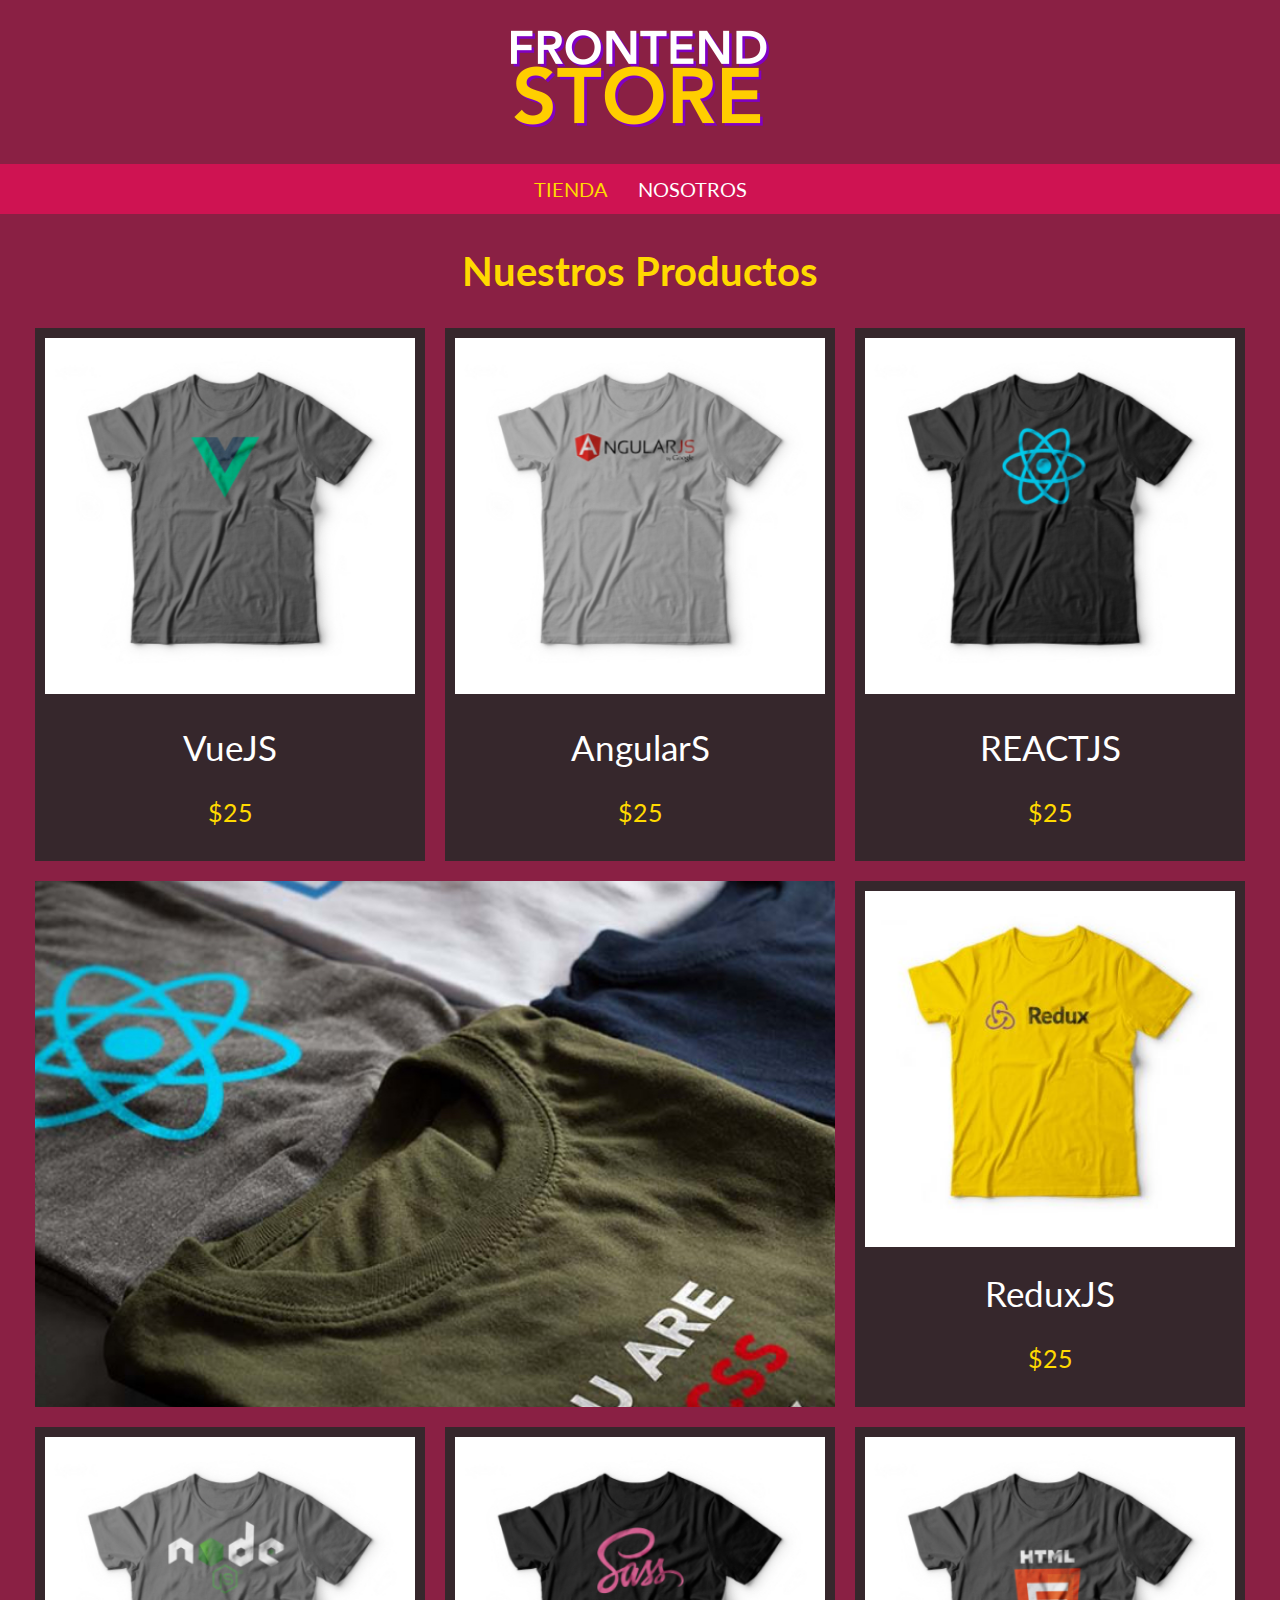
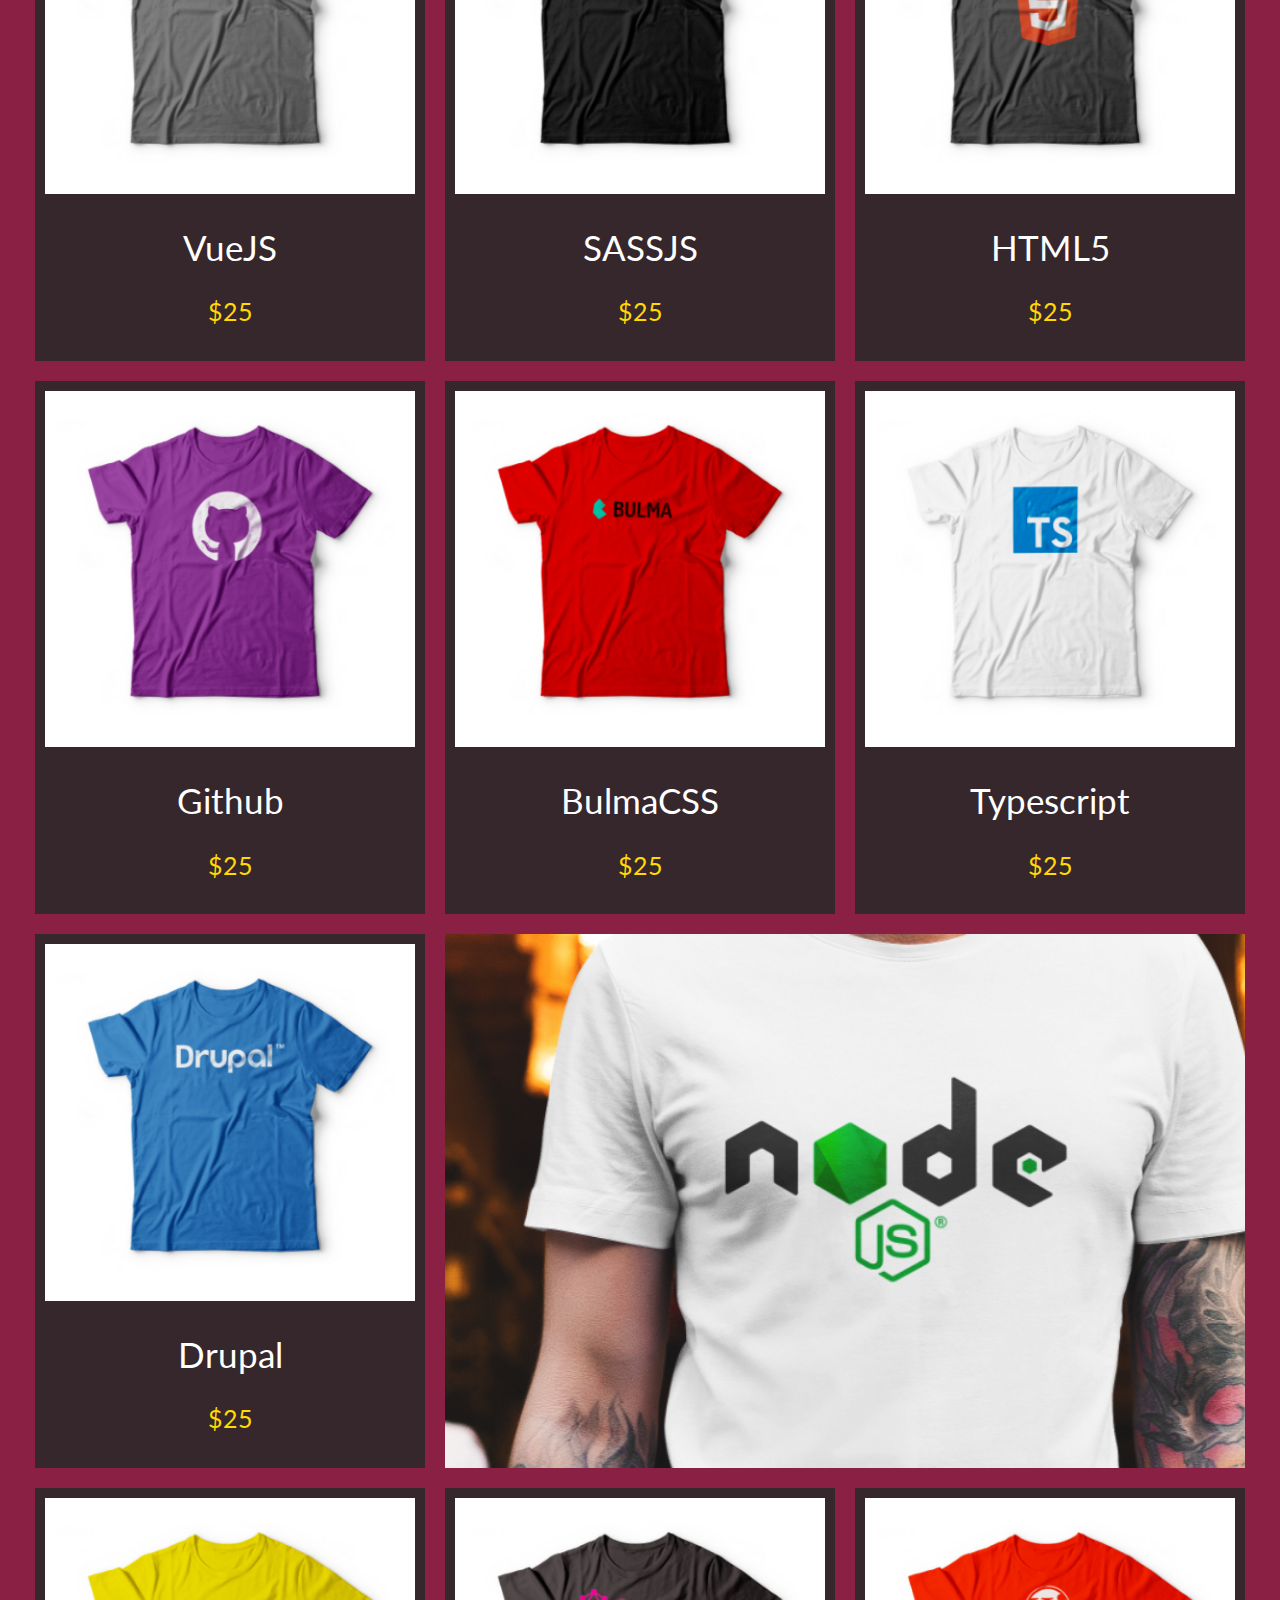
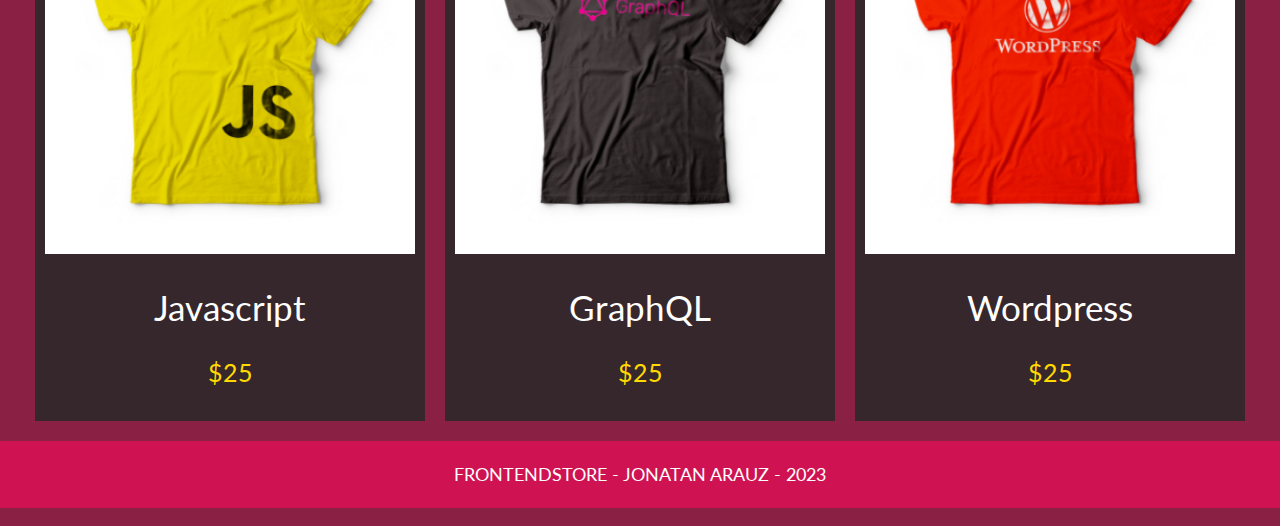
<file: index.html>
<!DOCTYPE html>
<html lang="en">
<head>
    <meta charset="UTF-8">
    <meta http-equiv="X-UA-Compatible" content="IE=edge">
    <meta name="viewport" content="width=device-width, initial-scale=1.0">
    <title>FrontendStore</title>
    <link rel="stylesheet" href="css/normalize.css">
    <link rel="preconnect" href="https://fonts.googleapis.com">
    <link rel="preconnect" href="https://fonts.gstatic.com" crossorigin>
    <link href="https://fonts.googleapis.com/css2?family=Lato:wght@700&display=swap" rel="stylesheet">
    <link rel="stylesheet" href="css/style.css">
</head>
<body>
    <header class="header">
        <a href="index.html">
            <img class="header__logo" src="img/logo.png" alt="Logotipo">
        </a>
    </header>
    <nav class="navegacion">
        <a class="navegacion__enlace navegacion__enlace--activo" href="index.html">TIENDA</a>
        <a class="navegacion__enlace " href="nosotros.html">NOSOTROS</a>
    </nav>
    <main>
        <h1>Nuestros Productos</h1>
        <div class="grid">
            <div class="producto">
                <a href="productos.html">
                    <img class="producto__imagen" src="img/1.jpg" alt="camisa">
                    <div class="producto__info">
                        <p class="producto__texto">VueJS</p>
                        <p class="producto__precio">$25</p>
                    </div>
                </a>
            </div>
        
        
            <div class="producto">
                <a href="productos.html">
                    <img class="producto__imagen" src="img/2.jpg" alt="camisa">
                    <div class="producto__info">
                        <p class="producto__texto">AngularS</p>
                        <p class="producto__precio">$25</p>
                    </div>
                </a>
            </div>
      
        
            <div class="producto">
                <a href="productos.html">
                    <img class="producto__imagen" src="img/3.jpg" alt="camisa">
                    <div class="producto__info">
                        <p class="producto__texto">REACTJS</p>
                        <p class="producto__precio">$25</p>
                    </div>
                </a>
            </div>
        
        
            <div class="producto">
                <a href="productos.html">
                    <img class="producto__imagen--redux" src="img/4.jpg" alt="camisa">
                    <div class="producto__info">
                        <p class="producto__texto">ReduxJS</p>
                        <p class="producto__precio">$25</p>
                    </div>
                </a>
            </div>

            <div class="producto">
                <a href="productos.html">
                    <img class="producto__imagen" src="img/5.jpg" alt="camisa">
                    <div class="producto__info">
                        <p class="producto__texto">VueJS</p>
                        <p class="producto__precio">$25</p>
                    </div>
                </a>
            </div>
            <div class="producto">
                <a href="productos.html">
                    <img class="producto__imagen" src="img/6.jpg" alt="camisa">
                    <div class="producto__info">
                        <p class="producto__texto">SASSJS</p>
                        <p class="producto__precio">$25</p>
                    </div>
                </a>
            </div>
            <div class="producto">
                <a href="productos.html">
                    <img class="producto__imagen" src="img/7.jpg" alt="camisa">
                    <div class="producto__info">
                        <p class="producto__texto">HTML5</p>
                        <p class="producto__precio">$25</p>
                    </div>
                </a>
            </div>
            <div class="producto">
                <a href="productos.html">
                    <img class="producto__imagen" src="img/8.jpg" alt="camisa">
                    <div class="producto__info">
                        <p class="producto__texto">Github</p>
                        <p class="producto__precio">$25</p>
                    </div>
                </a>
            </div>
            <div class="producto">
                <a href="productos.html">
                    <img class="producto__imagen" src="img/9.jpg" alt="camisa">
                    <div class="producto__info">
                        <p class="producto__texto">BulmaCSS</p>
                        <p class="producto__precio">$25</p>
                    </div>
                </a>
            </div>
            <div class="producto">
                <a href="productos.html">
                    <img class="producto__imagen" src="img/10.jpg" alt="camisa">
                    <div class="producto__info">
                        <p class="producto__texto">Typescript</p>
                        <p class="producto__precio">$25</p>
                    </div>
                </a>
            </div>
            <div class="producto">
                <a href="productos.html">
                    <img class="producto__imagen" src="img/11.jpg" alt="camisa">
                    <div class="producto__info">
                        <p class="producto__texto">Drupal</p>
                        <p class="producto__precio">$25</p>
                    </div>
                </a>
            </div>
            <div class="producto">
                <a href="productos.html">
                    <img class="producto__imagen" src="img/12.jpg" alt="camisa">
                    <div class="producto__info">
                        <p class="producto__texto">Javascript</p>
                        <p class="producto__precio">$25</p>
                    </div>
                </a>
            </div>
            <div class="producto">
                <a href="productos.html">
                    <img class="producto__imagen" src="img/13.jpg" alt="camisa">
                    <div class="producto__info">
                        <p class="producto__texto">GraphQL</p>
                        <p class="producto__precio">$25</p>
                    </div>
                </a>
            </div>
            <div class="producto">
                <a href="productos.html">
                    <img class="producto__imagen" src="img/14.jpg" alt="camisa">
                    <div class="producto__info">
                        <p class="producto__texto">Wordpress</p>
                        <p class="producto__precio">$25</p>
                    </div>
                </a>
            </div>
            <!--aqui termina los sueteres-->
            <div class="grafico grafico--camisa">
                <a href="productos.html">
                    
                </a>
            </div>
            <div class="grafico grafico--node">
                <a href="productos.html">
                    
                </a>
            </div>
        </div>
    </main>
    <footer class="footer">
        <p class="footer__text">FRONTENDSTORE - JONATAN ARAUZ - 2023</p>
    </footer>
</body>

</html>
</file>
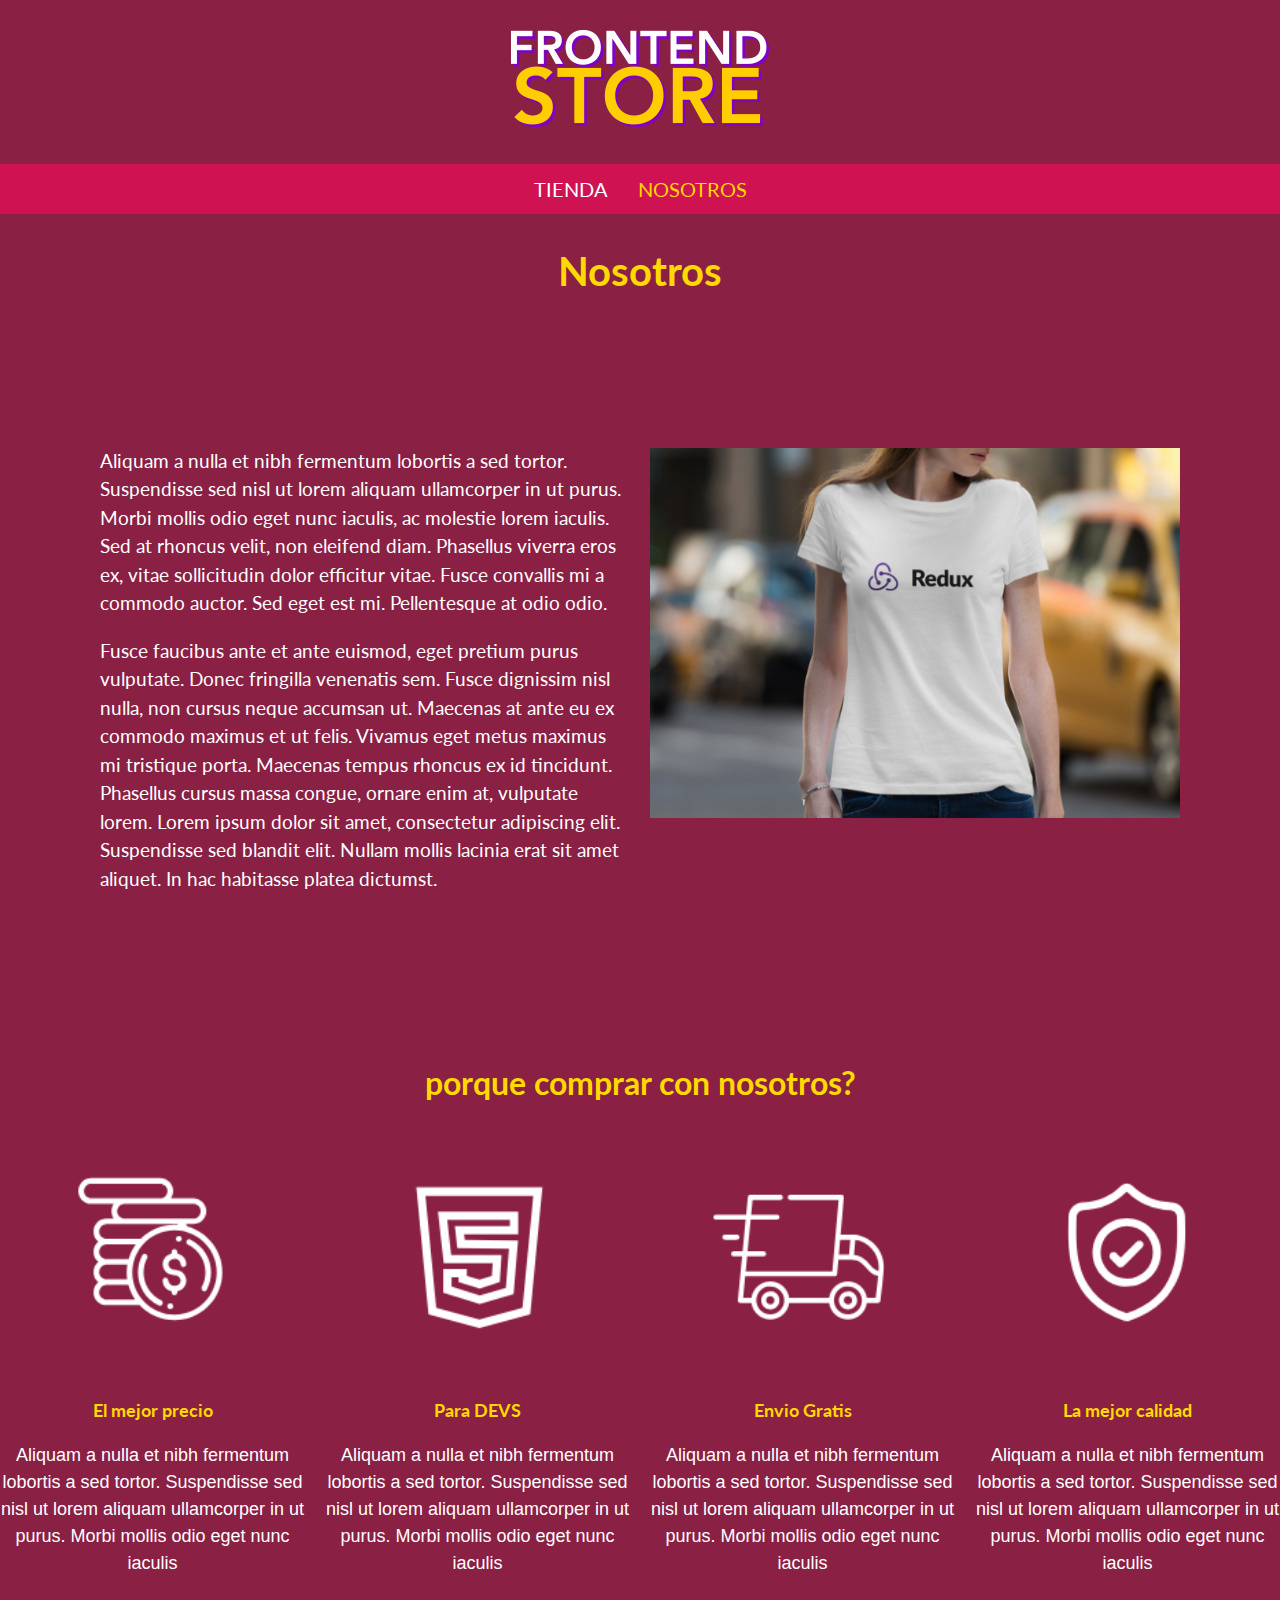
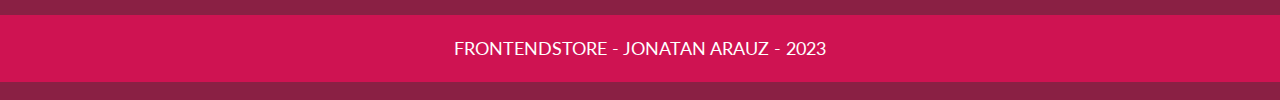
<file: nosotros.html>
<!DOCTYPE html>
<html lang="en">
<head>
    <meta charset="UTF-8">
    <meta http-equiv="X-UA-Compatible" content="IE=edge">
    <meta name="viewport" content="width=device-width, initial-scale=1.0">
    <title>FrontendStore</title>
    <link rel="stylesheet" href="css/normalize.css">
    <link rel="preconnect" href="https://fonts.googleapis.com">
    <link rel="preconnect" href="https://fonts.gstatic.com" crossorigin>
    <link href="https://fonts.googleapis.com/css2?family=Lato:wght@700&display=swap" rel="stylesheet">
    <link rel="stylesheet" href="css/style.css">
</head>
<body>
    <header class="header">
        <a href="index.html">
            <img class="header__logo" src="img/logo.png" alt="Logotipo">
        </a>
    </header>
    <nav class="navegacion">
        <a class="navegacion__enlace" href="index.html">TIENDA</a>
        <a class="navegacion__enlace navegacion__enlace--activo" href="nosotros.html">NOSOTROS</a>
    </nav>
    <main>
        <h1>Nosotros</h1>
        <div class="nosotros">
            <div class="nosotros__contenido">
                <p>
                    Aliquam a nulla et nibh fermentum lobortis a sed tortor. Suspendisse sed nisl ut lorem aliquam ullamcorper in ut purus. Morbi mollis odio eget nunc iaculis, 
                    ac molestie lorem iaculis. Sed at rhoncus velit, non eleifend diam. Phasellus viverra eros ex, vitae sollicitudin dolor efficitur vitae. Fusce convallis mi a 
                    commodo auctor. Sed eget est mi. Pellentesque at odio odio.
                </p>
                   <p>Fusce faucibus ante et ante euismod, eget pretium purus vulputate. Donec fringilla venenatis sem. Fusce dignissim nisl nulla, non cursus neque accumsan ut. 
                    Maecenas at ante eu ex commodo maximus et ut felis. Vivamus eget metus maximus mi tristique porta. Maecenas tempus rhoncus ex id tincidunt. Phasellus cursus massa 
                    congue, ornare enim at, vulputate lorem. Lorem ipsum dolor sit amet, consectetur adipiscing elit. Suspendisse sed blandit elit. Nullam mollis lacinia erat sit amet aliquet. In hac habitasse platea dictumst.

                </p> 
            </div>
            <img class="nosotros__imagen" src="img/nosotros.jpg" alt="nosotros">
        </div>
    </main>
    <section class="contenedor__comprar">
        <h2 class="comprar__titulo">
            porque comprar con nosotros?
        </h2>
        <div class="bloques">
            <div class="bloque">
                <img src="img/icono_1.png" alt="comprar">
                <h3 class="bloque__titulo">El mejor precio</h3>
                <p>Aliquam a nulla et nibh fermentum lobortis a sed tortor. Suspendisse sed nisl ut lorem aliquam ullamcorper in ut purus. Morbi mollis odio eget nunc iaculis</p>
            </div>
            <div class="bloque">
                <img src="img/icono_2.png" alt="comprar">
                <h3 class="bloque__titulo">Para DEVS</h3>
                <p>Aliquam a nulla et nibh fermentum lobortis a sed tortor. Suspendisse sed nisl ut lorem aliquam ullamcorper in ut purus. Morbi mollis odio eget nunc iaculis</p>
            </div>
            <div class="bloque">
                <img src="img/icono_3.png" alt="comprar">
                <h3 class="bloque__titulo">Envio Gratis</h3>
                <p>Aliquam a nulla et nibh fermentum lobortis a sed tortor. Suspendisse sed nisl ut lorem aliquam ullamcorper in ut purus. Morbi mollis odio eget nunc iaculis</p>
            </div>
            <div class="bloque">
                <img src="img/icono_4.png" alt="comprar">
                <h3 class="bloque__titulo">La mejor calidad</h3>
                <p>Aliquam a nulla et nibh fermentum lobortis a sed tortor. Suspendisse sed nisl ut lorem aliquam ullamcorper in ut purus. Morbi mollis odio eget nunc iaculis</p>
            </div>
        </div>
    </section >
    <footer class="footer">
    <p class="footer__text">FRONTENDSTORE - JONATAN ARAUZ - 2023</p>
</footer>
</body>

</html>
</file>
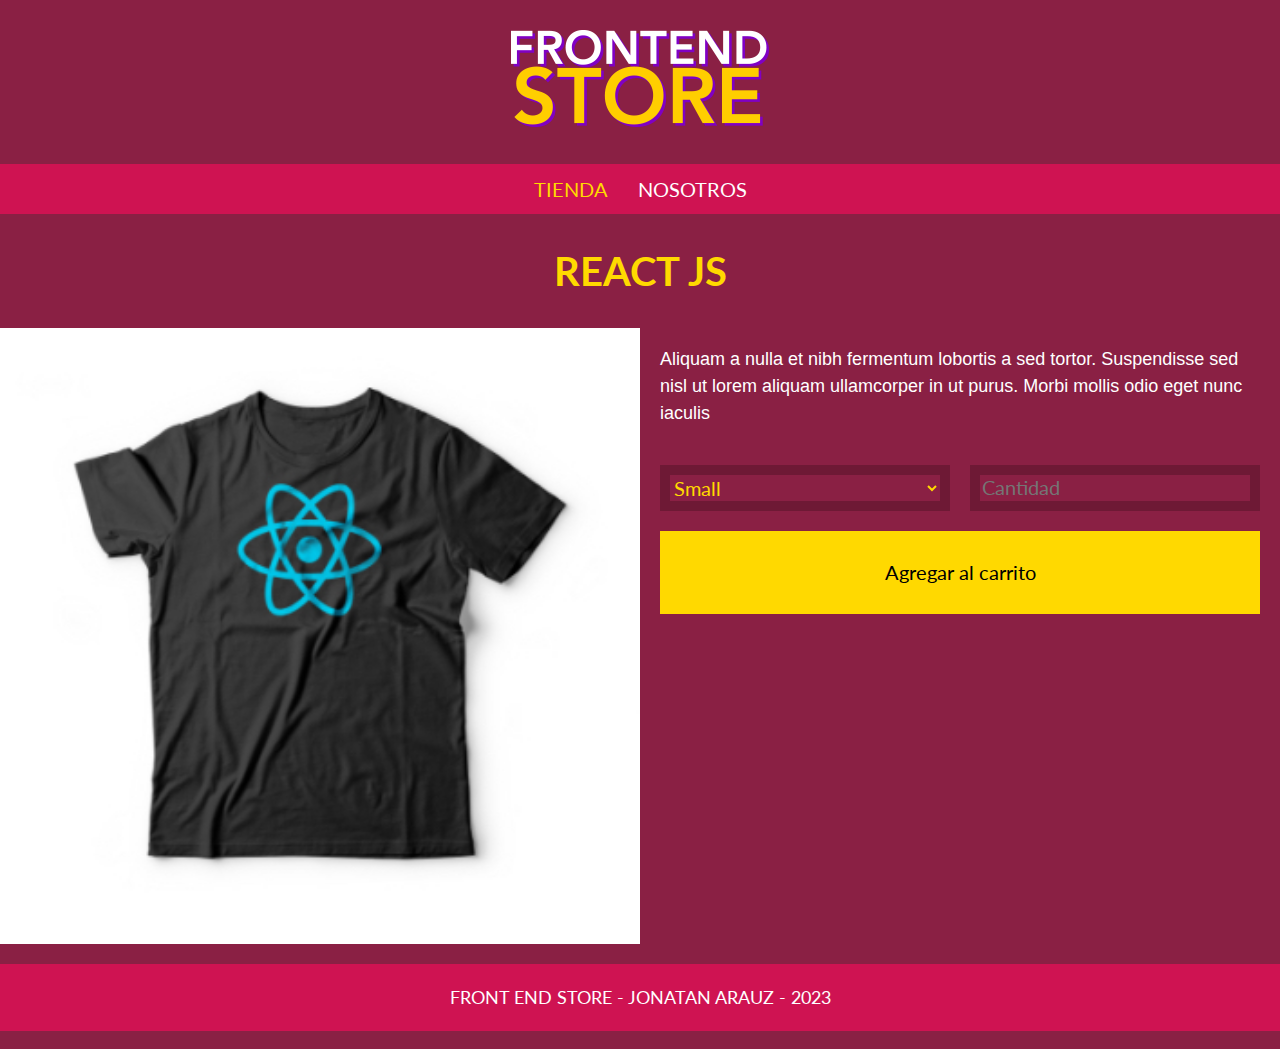
<file: productos.html>
<!DOCTYPE html>
<html lang="en">
<head>
    <meta charset="UTF-8">
    <meta http-equiv="X-UA-Compatible" content="IE=edge">
    <meta name="viewport" content="width=device-width, initial-scale=1.0">
    <title>FrontendStore</title>
    <link rel="stylesheet" href="css/normalize.css">
    <link rel="preconnect" href="https://fonts.googleapis.com">
    <link rel="preconnect" href="https://fonts.gstatic.com" crossorigin>
    <link href="https://fonts.googleapis.com/css2?family=Lato:wght@700&display=swap" rel="stylesheet">
    <link rel="stylesheet" href="css/style.css">
</head>
<body>
    <header class="header">
        <a href="index.html">
            <img class="header__logo" src="img/logo.png" alt="Logotipo">
        </a>
    </header>
    <nav class="navegacion">
        <a class="navegacion__enlace navegacion__enlace--activo" href="index.html">TIENDA</a>
        <a class="navegacion__enlace " href="nosotros.html">NOSOTROS</a>
    </nav>
    <main>
        <h1>REACT JS</h1>
        <div class="camisa">
            <img class="camisa__imagen" src="img/3.jpg" alt="">
            <div class="camisa__contenido">
                <p class="camisa__texto">Aliquam a nulla et nibh fermentum lobortis a sed tortor. Suspendisse
                    sed nisl ut lorem aliquam ullamcorper in ut purus. Morbi mollis odio eget 
                    nunc iaculis</p>
                    <form class="form">
                        <select class="form__input" name="" id="">
                            <option disabled>--seleccionar talla</option>
                            <option value="">Small</option>
                            <option value="">Medium</option>
                            <option value="">Large</option>
                        </select>
                        <input class="form__input" type="number" placeholder="Cantidad" min="1">
                        <input class="form__submit" type="submit" value="Agregar al carrito">
                    </form>
            </div>
        </div>
    </main>
    <footer class="footer">
        <p class="footer__text">FRONT END STORE - JONATAN ARAUZ - 2023</p>
    </footer>
</body>

</html>
</file>
<file: css/style.css>
:root{
    --primario:#fbf9fa;
    --secundario:#cf1352;
    --terciario:#8a2044;
    --cuarto:#36272c;
    --blanco:#fff;
    --negro:#000;
    --amarillo:#ffd900;

    --fuenteprincipal:'Lato', cursive;
}
html {
    font-size: 62.5%;/*uso este porcentaje de font ya que es el que me permitee usar los 1rem=10px*/
    box-sizing: border-box;
  }
  *, *:before, *:after {
    box-sizing: inherit;
  }
.footer{
  background-color: var(--secundario);
  
  margin-top: 2rem;
}
.footer__text{
  padding: 2rem 0;
  text-align: center;
  font-family: var(--fuenteprincipal);
}
  body{
    background-color: var(--terciario);
    font-size: 1.6rem;
    line-height: 1.5;
  }

  p{
    font-size: 1.8rem;
    font-family: Arial, Helvetica, sans-serif;
    color: var(--blanco);
  }
  a{
    text-decoration: none;/*le quito el interlineado al los enlaces*/
  }

  img{
    width:100%;
  }
  .contenedor{
    max-width: 120rem;
    margin:0 auto;
  }

  h1, h2, h3{
    text-align: center;
    color: var(--amarillo);
    font-family: var(--fuenteprincipal);
  }
  h1{
    font-size: 4rem;
  }

  h2{
font-size: 3.2rem;
  }
  h3{
    font-size: 1.8rem;
  }
  .header{
    display: flex;
    justify-content: center;
  }

  .header__logo{/*se usa esta etiqueta ya que es mucho mas especifica que header img*/
    margin: 3rem 0;
    
  }

  .navegacion{
    background-color: var(--secundario);
    padding: 1rem;
    display: flex;
    justify-content: center;
    gap: 3rem;/*el gap separa elementos*/
  }

  .navegacion__enlace{
    font-family: var(--fuenteprincipal);
    color: var(--blanco);
    font-size: 2rem;

  }
 .navegacion__enlace--activo,/*esta etiqueta me permite agregarle modificadores a los elementos*/
  .navegacion__enlace:hover{/*el hover es para resaltar o cambiar de color
    la letra cuando el cursor esta encima*/
    color:#ffd900;
  }

  .grid{
    display:grid;
    grid-template-columns: repeat(2, 1fr);
    padding: 0 3.5rem;
    column-gap: 1rem;
    row-gap: 1rem;
    
  }
  @media (min-width:768px){ 
    .grid{
      display: grid;
      grid-template-columns: repeat(3,1fr);
      padding: 0 3.5rem;
      column-gap: 2rem;/*squi separo por 2rem en horizontal*/
      row-gap: 2rem;/*aqui separo por 2rem en vertical*/
    }
  }

  .producto{
    background-color: var(--cuarto);
    padding: 1rem;
  }

  
  .producto .producto__imagen--redux{
    display: flex;
    align-items: center;
  }
 
  
  .producto__texto{
    font-size: 2.5rem;
  }
 @media (min-width:760px){
  .producto__texto{
    font-size: 3.5rem;
  }
  }
  .producto__precio{
    font-size: 1.5rem;
    color: var(--amarillo);
  }
  @media (min-width:768px){
    .producto__precio{
      font-size: 2.5rem;
      color: var(--amarillo);
    } 
  }
  .producto__texto, 
  .producto__precio{
    font-family: var(--fuenteprincipal);
    margin: 1rem 0;
    text-align: center;
  }
  @media (min-width:768px){
    .producto__texto, 
    .producto__precio{
      font-family: var(--fuenteprincipal);
      margin: 2rem 0;
      text-align: center;
    }
  }

  .grafico{
   min-height: 30rem;
    background-size: cover;/*con esto hago que la imagen cubra todo el espacio 
    en mez de repetirse*/
  }
  .grafico--camisa{
    background-image: url(../img/grafico1.jpg);
    background-repeat: no-repeat;
    background-size: cover;
    height: 100%;
    width: 100%;
    grid-row: 2 / 3;
    grid-column: 1/ 3;
  }


  .grafico--node{
    background-image: url(../img/grafico2.jpg);
    grid-column: 1/3;
    grid-row: 8/9;
  }
  @media (min-width:768px){
    .grafico--node{
      background-image: url(../img/grafico2.jpg);
      background-repeat: no-repeat;
      background-size: cover;
      max-width: 100%;
      grid-row: 5/6;
      grid-column: 2/4;
    }
  }
  /*pagina "nosotros"*/
  .nosotros{
    display:grid;
    grid-template-rows:  repeat(2,auto);
    row-gap: 2rem;
    padding:0 2rem ;
  }
  @media (min-width:768px){
    .nosotros{
      display:grid;
      grid-template-columns: repeat(2,1fr);
      column-gap: 2rem;
      padding: 10rem;
    }
  }
 
 @media (min-width:768px){
  .nosotros__imagen{
    width: 100%;
    padding-top: 2rem;
    padding-bottom: 2rem;
    grid-column: 2/3;
  }

 }
  .nosotros__imagen{
    width: 100%;
    padding-top: 2rem;
    padding-bottom: 2rem;
    grid-row: 1/2;
  }
  .nosotros__contenido p{
    font-family: var(--fuenteprincipal);
    font-size: 1.9rem;
  }
  /*bloques de compra*/
.contenedor__comprar{

}
.comprar__titulo{
  text-align: center;
}
.bloques{
  display: grid;
  grid-template-columns: repeat(2,1fr);
  grid-template-rows: 2,1fr;
  gap: 2rem;
}
@media (min-width:768px){
  .bloques{
    display: grid;
    grid-template-columns: repeat(4,1fr);
    gap: 2rem;
  }
}

.bloque {
  text-align: center;
}

/*formulario del producto*/
@media (min-width:768px){
    .camisa{
  display: grid;
  grid-template-columns: repeat(2,1fr);
  
}
}


.camisa__contenido{

}
.camisa__imagen{
 
}
.form{
  display: grid;
  grid-template-columns: repeat(2,1fr);
  padding: 2rem;
  gap: 2rem;
}
.form__input{
  border-style: solid;
  border-width: 1rem;
  border-color: #6e1935;
  background-color: transparent;
  color: #ffd900;
  font-size: 2rem;
  font-family: var(--fuenteprincipal);
}
.form__submit{
  padding: 3rem;
  grid-column: 1/3;
  background-color: var(--amarillo);
  border: none;
  font-family: var(--fuenteprincipal);
  font-size: 2rem;
  transition: background-color .3s ease;/*animacion de cambio de color goddddd*/
}
.form__submit:hover{
  cursor: pointer;
  background-color: #ffd900c9;
}
.camisa__texto{
  padding: 0 2rem;
}
</file>
